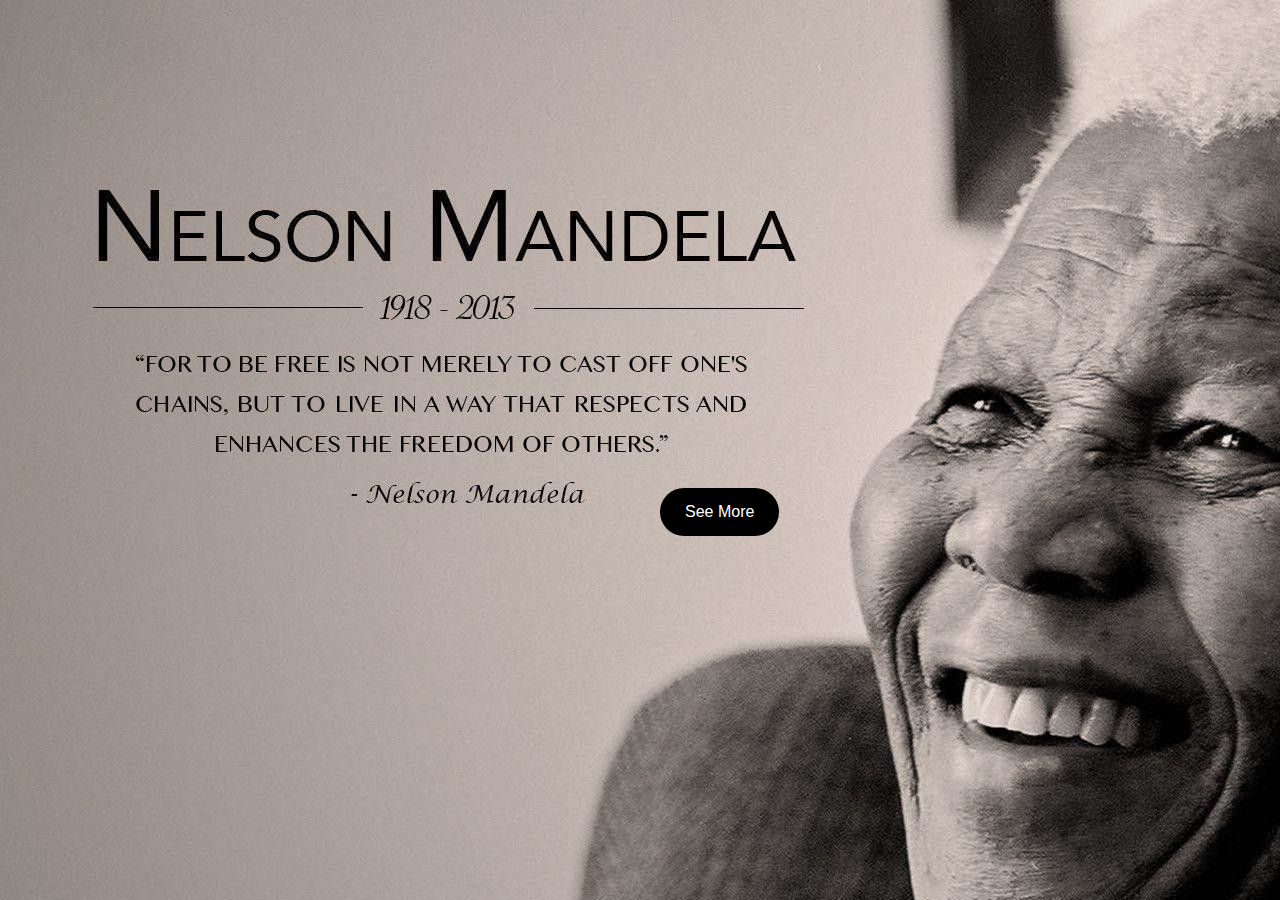
<file: index.html>
<!DOCTYPE html>
<html lang="en">
<head>
    <meta charset="UTF-8">
    <meta http-equiv="X-UA-Compatible" content="IE=edge">
    <meta name="viewport" content="width=device-width, initial-scale=1.0">
    <title>Tribute_page</title>
    <link rel="stylesheet" href="style.css">
</head>
<body>
    <a href="./page2.html" class="btn">See More</a>
</body>
<body>
    
</body>

</html>
</file>
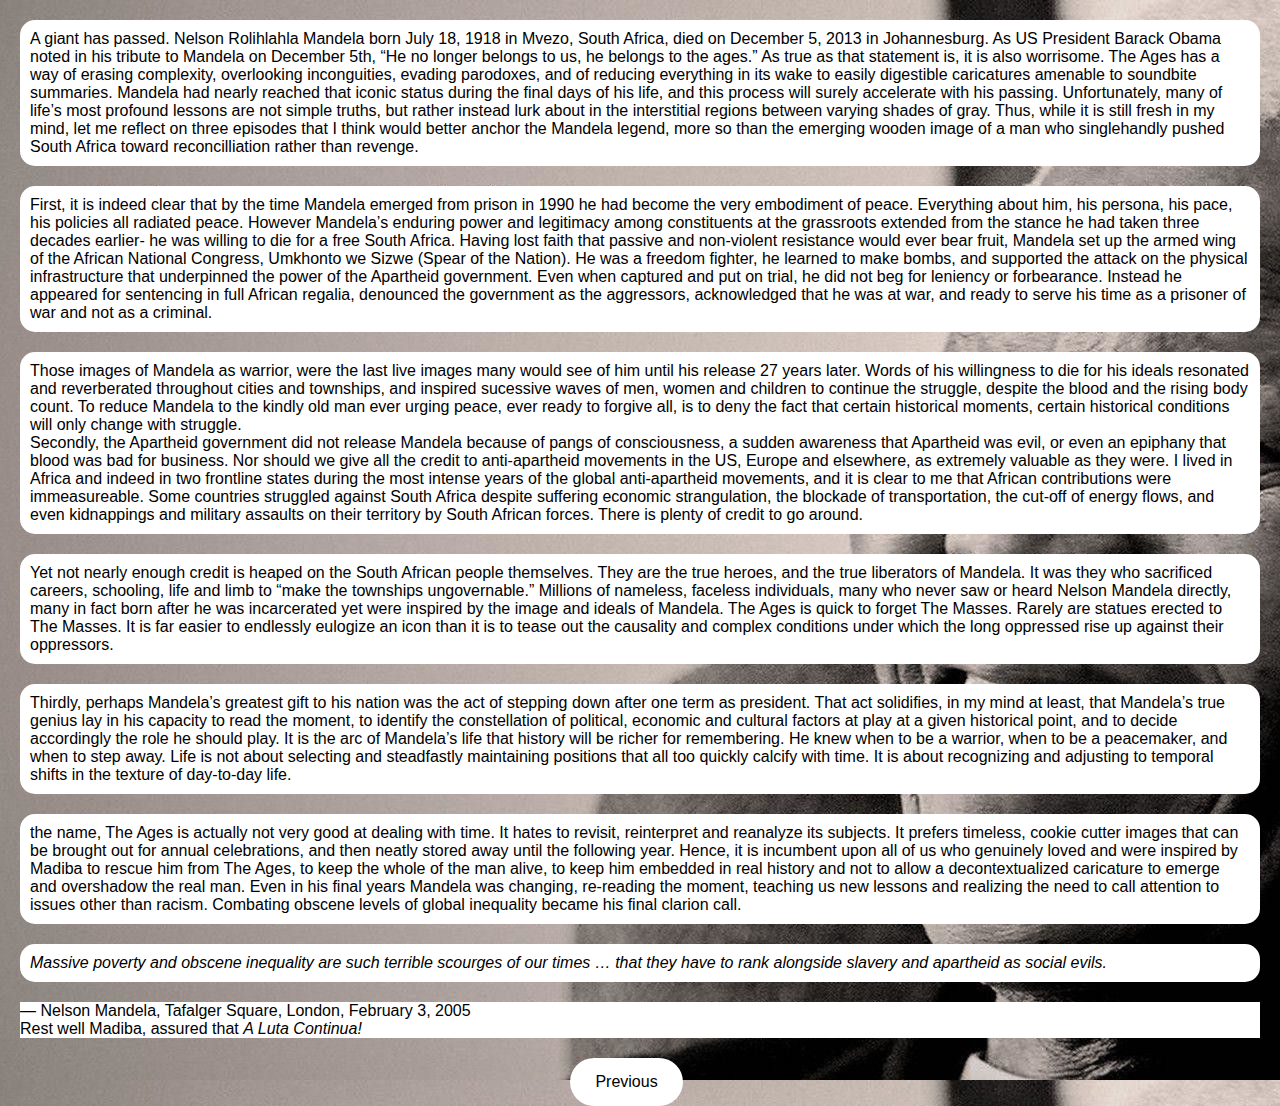
<file: page2.html>
<!DOCTYPE html>
<html lang="en">
<head>
    <meta charset="UTF-8">
    <meta http-equiv="X-UA-Compatible" content="IE=edge">
    <meta name="viewport" content="width=device-width, initial-scale=1.0">
    <title>Document</title>
    <link rel="stylesheet" href="style.css">
</head>
<body>
    <section id="words">
        <article>
            <p>A giant has passed.  Nelson Rolihlahla Mandela born July 18, 1918 in Mvezo, South Africa, died on December 5, 2013 in Johannesburg.   As US President Barack Obama noted in his tribute to Mandela on December 5th, “He no longer belongs to us, he belongs to the ages.”  As true as that statement is, it is also worrisome. The Ages has a way of erasing complexity, overlooking inconguities, evading parodoxes, and of reducing everything in its wake to easily digestible caricatures amenable to soundbite summaries.  Mandela had nearly reached that iconic status during the final days of his life, and this process will surely accelerate with his passing.  Unfortunately, many of life’s most profound lessons are not simple truths, but rather instead lurk about in the interstitial regions between varying shades of gray.  Thus, while it is still fresh in my mind, let me reflect on three episodes that I think would better anchor the Mandela legend, more so than the emerging wooden image of a man who singlehandly pushed South Africa toward reconcilliation rather than revenge.</p>
        </article>
        <article>
            <P>First, it is indeed clear that by the time Mandela emerged from prison in 1990 he had become the very embodiment of peace.  Everything about him, his persona, his pace, his policies all radiated peace.  However Mandela’s enduring power and legitimacy among constituents at the grassroots extended from the stance he had taken three decades earlier- he was willing to die for a free South Africa.  Having lost faith that passive and non-violent resistance would ever bear fruit, Mandela set up the armed wing of the African National Congress, Umkhonto we Sizwe (Spear of the Nation).  He was a freedom fighter, he learned to make bombs, and supported the attack on the physical infrastructure that underpinned the power of the Apartheid government.   Even when captured and put on trial, he did not beg for leniency or forbearance.  Instead he appeared for sentencing in full African regalia, denounced the government as the aggressors, acknowledged that he was at war, and ready to serve his time as a prisoner of war and not as a criminal. </P>
        </article>
        <article>
            <p>Those images of Mandela as warrior, were the last live images many would see of him until his release 27 years later.  Words of his willingness to die for his ideals resonated and reverberated throughout cities and townships, and inspired sucessive waves of men, women and children to continue the struggle, despite the blood and the rising body count.  To reduce Mandela to the kindly old man ever urging peace, ever ready to forgive all, is to deny the fact that certain historical moments, certain historical conditions will only change with struggle.</p>
        <p>Secondly, the Apartheid government did not release Mandela because of pangs of consciousness, a sudden awareness that Apartheid was evil, or even an epiphany that blood was bad for business.  Nor should we give all the credit to anti-apartheid movements in the US, Europe and elsewhere, as extremely valuable as they were. I lived in Africa and indeed in two frontline states during the most intense years of the global anti-apartheid movements, and it is clear to me that African contributions were immeasureable.  Some countries struggled against South Africa despite suffering economic strangulation, the blockade of transportation, the cut-off of energy flows, and even kidnappings and military assaults on their territory by South African forces.  There is plenty of credit to go around. </p>
        </article>
        <article>
            <p>Yet not nearly enough credit is heaped on the South African people themselves.  They are the true heroes, and the true liberators of Mandela.  It was they who sacrificed careers, schooling, life and limb to “make the townships ungovernable.”   Millions of nameless, faceless individuals, many who never saw or heard Nelson Mandela directly, many in fact born after he was incarcerated yet were inspired by the image and ideals of Mandela. The Ages is quick to forget The Masses.  Rarely are statues erected to The Masses. It is far easier to endlessly eulogize an icon than it is to tease out the causality and complex conditions under which the long oppressed rise up against their oppressors.</p>
        </article>
        <article>
            <p>Thirdly, perhaps Mandela’s greatest gift to his nation was the act of stepping down after one term as president.  That act solidifies, in my mind at least, that Mandela’s true genius lay in his capacity to read the moment, to identify the constellation of political, economic and cultural factors at play at a given historical point, and to decide accordingly the role he should play.  It is the arc of Mandela’s life that history will be richer for remembering.  He knew when to be a warrior, when to be a peacemaker, and when to step away.  Life is not about selecting and steadfastly maintaining positions that all too quickly calcify with time.  It is about recognizing and adjusting to temporal shifts in the texture of day-to-day life.</p>
        </article>
        <article>
            <p> the name, The Ages is actually not very good at dealing with time.  It hates to revisit, reinterpret and reanalyze its subjects.  It prefers timeless, cookie cutter images that can be brought out for annual celebrations, and then neatly stored away until the following year.  Hence, it is incumbent upon all of us who genuinely loved and were inspired by Madiba to rescue him from The Ages, to keep the whole of the man alive, to keep him embedded in real history and not to allow a decontextualized caricature to emerge and overshadow the real man.  Even in his final years Mandela was changing, re-reading the moment, teaching us new lessons and realizing the need to call attention to issues other than racism.  Combating obscene levels of global inequality became his final clarion call.</p>
        </article>
        <article>
            <p> <em> Massive poverty and obscene inequality are such terrible scourges of our times … that they have to rank alongside slavery and apartheid as social evils. </em> </p>
        </article>
        <p>— Nelson Mandela, Tafalger Square, London, February 3, 2005</p>
        <p>Rest well Madiba, assured that <em>A Luta Continua!</em></p>
        <a href="./index.html" class="last">Previous</a>
    </section>
</body>
</html>
</file>
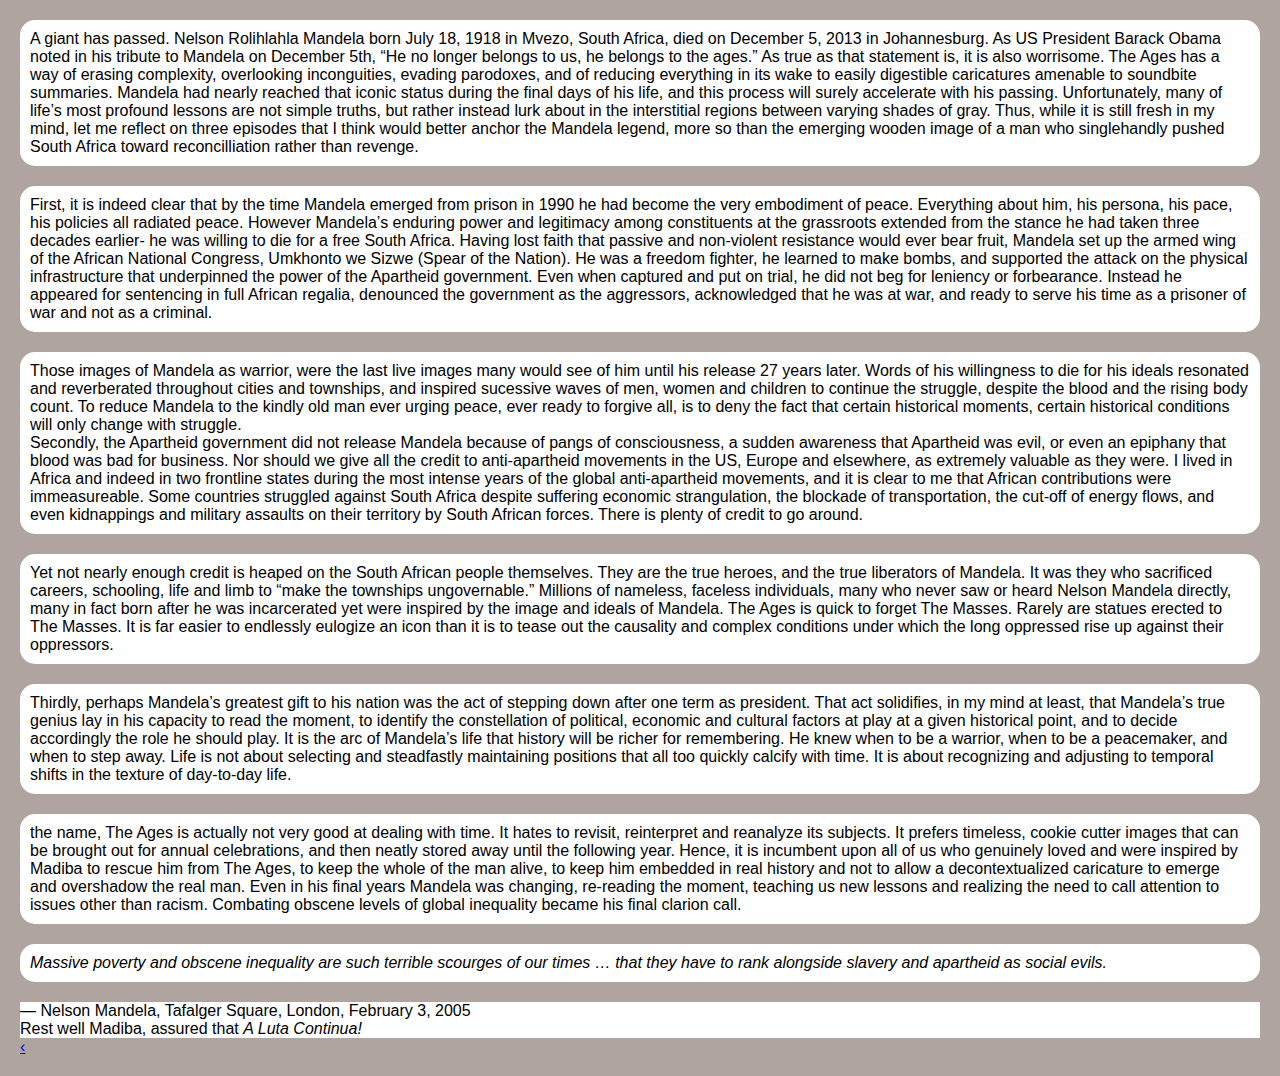
<file: Tribute/page2.html>
<!DOCTYPE html>
<html lang="en">
<head>
    <meta charset="UTF-8">
    <meta http-equiv="X-UA-Compatible" content="IE=edge">
    <meta name="viewport" content="width=device-width, initial-scale=1.0">
    <title>Document</title>
    <link rel="stylesheet" href="style.css">
</head>
<body>
    <section id="words">
        <article>
            <p>A giant has passed.  Nelson Rolihlahla Mandela born July 18, 1918 in Mvezo, South Africa, died on December 5, 2013 in Johannesburg.   As US President Barack Obama noted in his tribute to Mandela on December 5th, “He no longer belongs to us, he belongs to the ages.”  As true as that statement is, it is also worrisome. The Ages has a way of erasing complexity, overlooking inconguities, evading parodoxes, and of reducing everything in its wake to easily digestible caricatures amenable to soundbite summaries.  Mandela had nearly reached that iconic status during the final days of his life, and this process will surely accelerate with his passing.  Unfortunately, many of life’s most profound lessons are not simple truths, but rather instead lurk about in the interstitial regions between varying shades of gray.  Thus, while it is still fresh in my mind, let me reflect on three episodes that I think would better anchor the Mandela legend, more so than the emerging wooden image of a man who singlehandly pushed South Africa toward reconcilliation rather than revenge.</p>
        </article>
        <article>
            <P>First, it is indeed clear that by the time Mandela emerged from prison in 1990 he had become the very embodiment of peace.  Everything about him, his persona, his pace, his policies all radiated peace.  However Mandela’s enduring power and legitimacy among constituents at the grassroots extended from the stance he had taken three decades earlier- he was willing to die for a free South Africa.  Having lost faith that passive and non-violent resistance would ever bear fruit, Mandela set up the armed wing of the African National Congress, Umkhonto we Sizwe (Spear of the Nation).  He was a freedom fighter, he learned to make bombs, and supported the attack on the physical infrastructure that underpinned the power of the Apartheid government.   Even when captured and put on trial, he did not beg for leniency or forbearance.  Instead he appeared for sentencing in full African regalia, denounced the government as the aggressors, acknowledged that he was at war, and ready to serve his time as a prisoner of war and not as a criminal. </P>
        </article>
        <article>
            <p>Those images of Mandela as warrior, were the last live images many would see of him until his release 27 years later.  Words of his willingness to die for his ideals resonated and reverberated throughout cities and townships, and inspired sucessive waves of men, women and children to continue the struggle, despite the blood and the rising body count.  To reduce Mandela to the kindly old man ever urging peace, ever ready to forgive all, is to deny the fact that certain historical moments, certain historical conditions will only change with struggle.</p>
        <p>Secondly, the Apartheid government did not release Mandela because of pangs of consciousness, a sudden awareness that Apartheid was evil, or even an epiphany that blood was bad for business.  Nor should we give all the credit to anti-apartheid movements in the US, Europe and elsewhere, as extremely valuable as they were. I lived in Africa and indeed in two frontline states during the most intense years of the global anti-apartheid movements, and it is clear to me that African contributions were immeasureable.  Some countries struggled against South Africa despite suffering economic strangulation, the blockade of transportation, the cut-off of energy flows, and even kidnappings and military assaults on their territory by South African forces.  There is plenty of credit to go around. </p>
        </article>
        <article>
            <p>Yet not nearly enough credit is heaped on the South African people themselves.  They are the true heroes, and the true liberators of Mandela.  It was they who sacrificed careers, schooling, life and limb to “make the townships ungovernable.”   Millions of nameless, faceless individuals, many who never saw or heard Nelson Mandela directly, many in fact born after he was incarcerated yet were inspired by the image and ideals of Mandela. The Ages is quick to forget The Masses.  Rarely are statues erected to The Masses. It is far easier to endlessly eulogize an icon than it is to tease out the causality and complex conditions under which the long oppressed rise up against their oppressors.</p>
        </article>
        <article>
            <p>Thirdly, perhaps Mandela’s greatest gift to his nation was the act of stepping down after one term as president.  That act solidifies, in my mind at least, that Mandela’s true genius lay in his capacity to read the moment, to identify the constellation of political, economic and cultural factors at play at a given historical point, and to decide accordingly the role he should play.  It is the arc of Mandela’s life that history will be richer for remembering.  He knew when to be a warrior, when to be a peacemaker, and when to step away.  Life is not about selecting and steadfastly maintaining positions that all too quickly calcify with time.  It is about recognizing and adjusting to temporal shifts in the texture of day-to-day life.</p>
        </article>
        <article>
            <p> the name, The Ages is actually not very good at dealing with time.  It hates to revisit, reinterpret and reanalyze its subjects.  It prefers timeless, cookie cutter images that can be brought out for annual celebrations, and then neatly stored away until the following year.  Hence, it is incumbent upon all of us who genuinely loved and were inspired by Madiba to rescue him from The Ages, to keep the whole of the man alive, to keep him embedded in real history and not to allow a decontextualized caricature to emerge and overshadow the real man.  Even in his final years Mandela was changing, re-reading the moment, teaching us new lessons and realizing the need to call attention to issues other than racism.  Combating obscene levels of global inequality became his final clarion call.</p>
        </article>
        <article>
            <p> <em> Massive poverty and obscene inequality are such terrible scourges of our times … that they have to rank alongside slavery and apartheid as social evils. </em> </p>
        </article>
        <p>— Nelson Mandela, Tafalger Square, London, February 3, 2005</p>
        <p>Rest well Madiba, assured that <em>A Luta Continua!</em></p>
        <a href="./index.html" class="previous round">&#8249;</a>
    </section>
</body>
</html>
</file>
<file: style.css>
*{
    margin: 0;
    box-sizing: border-box;
    font-family: Verdana, Geneva, Tahoma, sans-serif;
}
body{
    background-color: #AFA49F;
    margin-bottom: 20px;
    background-image: url("img/Wallpaper.jpeg");
    background-size: auto;
}
#words{
    margin: 20px; 
}
article{
    box-sizing: border-box;
    margin-bottom: 20px;
    padding: 10px;
    background-color: white;
    border-radius: 15px;
}
P{
    background-color: white;
}
.btn{ 
    background-color: black;
    padding: 15px 25px;
    margin: 20px;
    text-align: center;
    color: white;
    border-radius: 30px;
    text-decoration: none;
    display: inline-block;
    top: 52%;
    left: 50%;
    position: absolute;
}
.btn:hover{
    cursor: pointer;
    color: black;
    background: white;
}
.last{ 
    background-color: white;
    padding: 15px 25px;
    margin: 20px;
    text-align: center;
    color: black;
    border-radius: 30px;
    text-decoration: none;
    display: inline-block;
    position: absolute;
    left: 43%;
}
.last:hover{
    cursor: pointer;
    color: white;
    background: black;
}
</file>
<file: Tribute/style.css>
*{
    margin: 0;
    box-sizing: border-box;
    font-family: Verdana, Geneva, Tahoma, sans-serif;
}
body{
    background-color: #AFA49F;
    margin-bottom: 20px;
}
#words{
    margin: 20px; 
}
article{
    box-sizing: border-box;
    margin-bottom: 20px;
    padding: 10px;
    background-color: white;
    border-radius: 15px;
}
P{
    background-color: white;
}
.btn{ 
    background-color: blacks;
}
</file>
